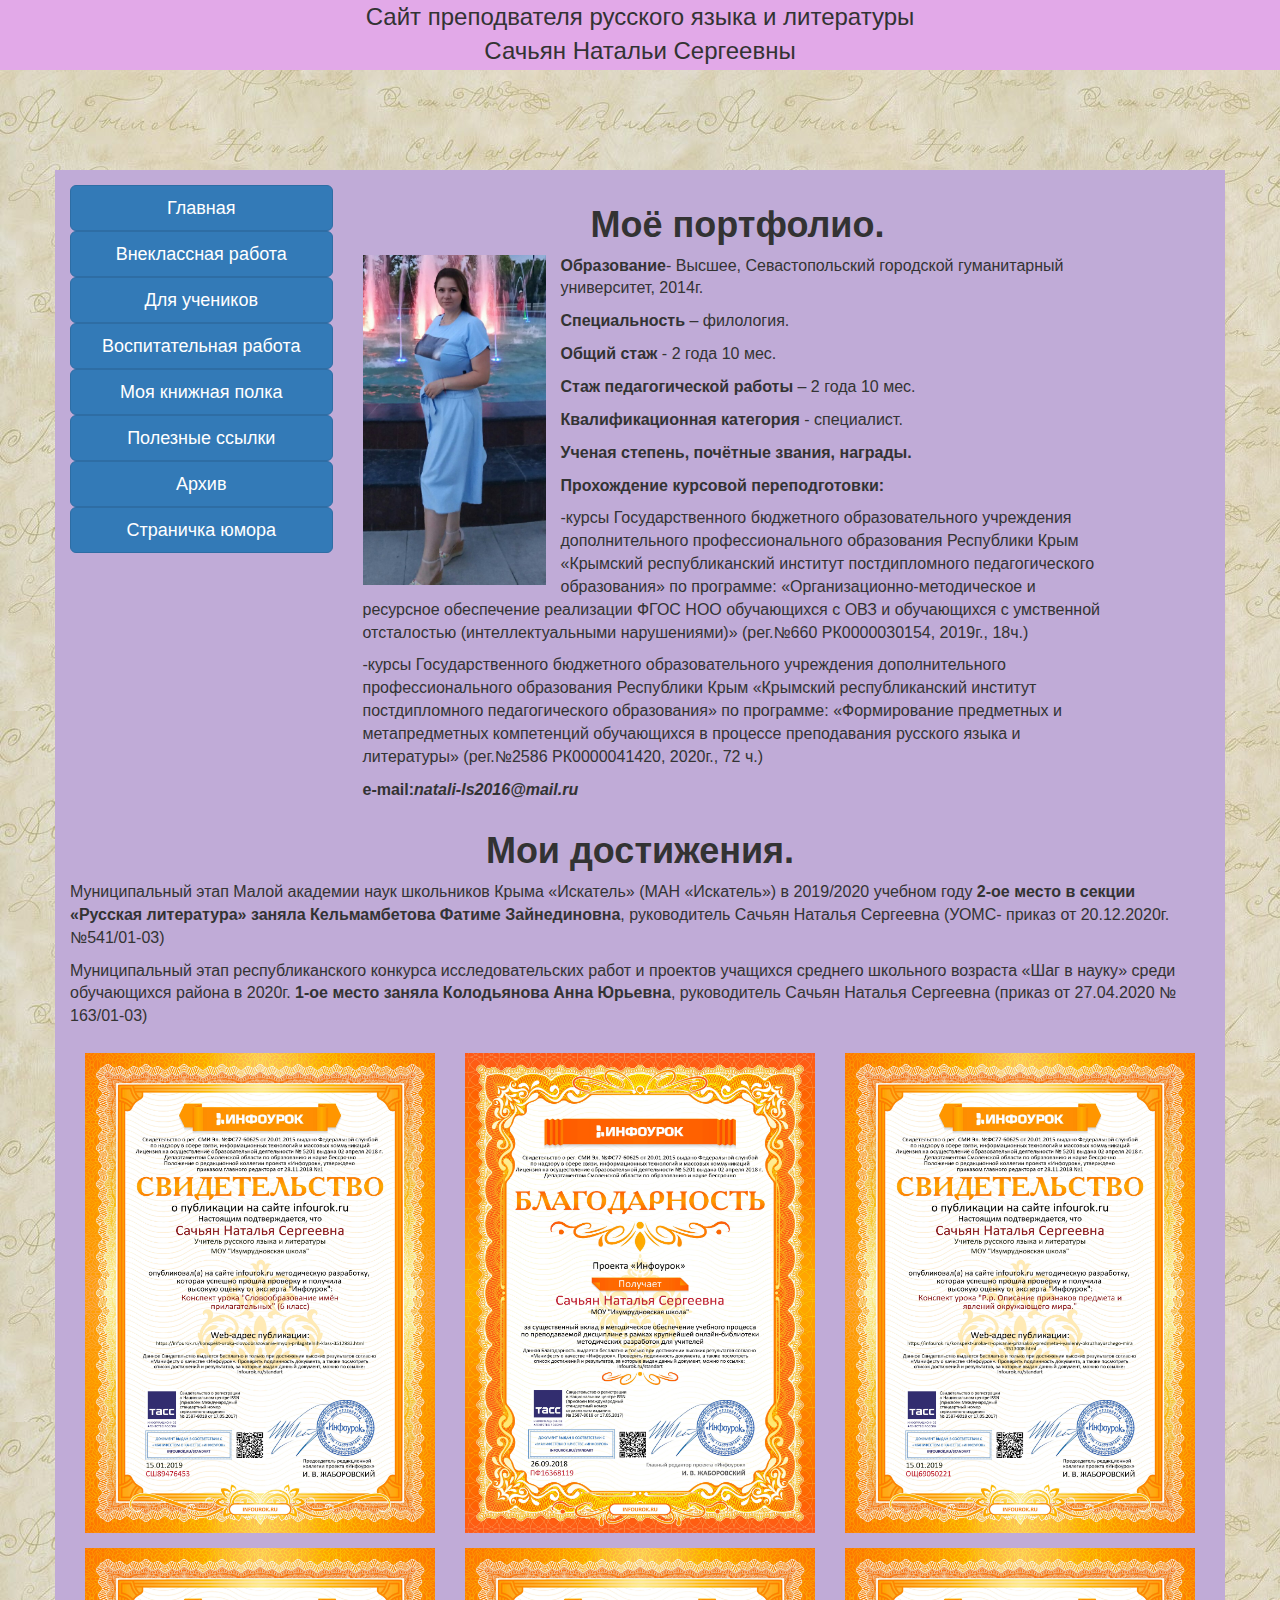
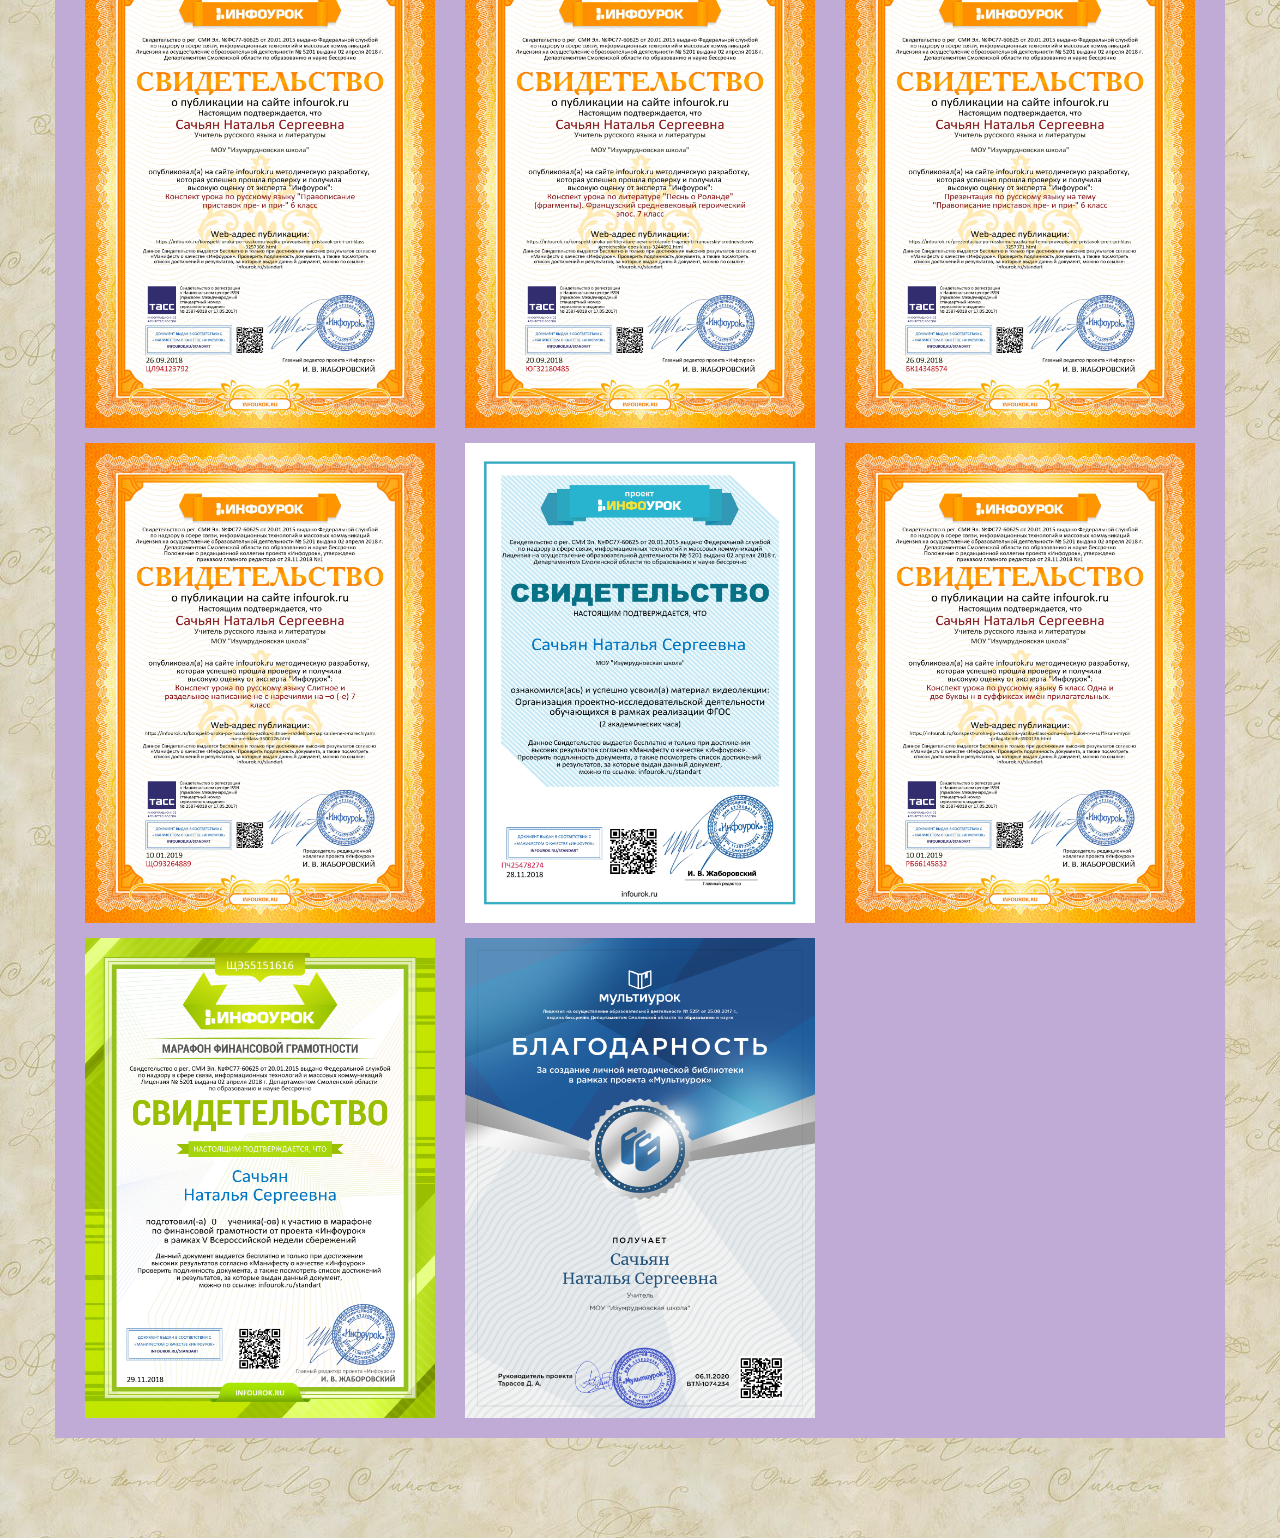
<file: index.html>
<!DOCTYPE html>
<html lang="ru">
<head>
	<meta charset="UTF-8">
	<meta name="viewport" content="width=device-width, initial-scale=1.0">
	<title>Сачьян Наталья Сергеевна</title>
	<link rel="stylesheet" type="text/css" href="css/bootstrap.css">
	<link rel="shortcut icon" type="image/x-icon" href="img/teacher.png">
	<link rel="stylesheet" type="text/css" href="css/style.css">
</head>
<body background="img/i.jpg">
	

<div class="menu">
	<div class="col-lg-6 col-lg-offset-3">
		<p>Сайт преподвателя русского языка и литературы <br> 
		Сачьян Натальи Сергеевны</p>
	</div>		
</div>

<div class="container">
	<div class="row">

		<div class="col-lg-3">
			<a href="index.html" class="btn btn-primary btn-lg menu-btn" role="button">
				Главная
			</a>
			<a href="no_class_work.html" class="btn btn-primary btn-lg menu-btn" role="button">
				Внеклассная работа
			</a>
			<a href="for_children.html" class="btn btn-primary btn-lg menu-btn" role="button">
				Для учеников
			</a>
			<a href="educational _work.html" class="btn btn-primary btn-lg menu-btn" role="button">
				Воспитательная работа
			</a>
			<a href="my_books.html" class="btn btn-primary btn-lg menu-btn" role="button">
				Моя книжная полка
			</a>
			<a href="links.html" class="btn btn-primary btn-lg menu-btn" role="button">
				Полезные ссылки
			</a>
			<a href="archive.html" class="btn btn-primary btn-lg menu-btn" role="button">
				Архив 
			</a>
			<a href="haha_page.html" class="btn btn-primary btn-lg menu-btn" role="button">
				Страничка юмора
			</a>
		</div>

		<div class="col-lg-8">
			<h1><b>
				Моё портфолио.
			</b></h1>

			<img src="img/teacher.jpg" alt="teacer" class="leftimg">

			<p><b>Образование</b>- Высшее, Севастопольский городской гуманитарный университет, 2014г.</p> 
			<p><b>Специальность</b> – филология.</p>
			<p><b>Общий стаж</b> - 2 года 10 мес.</p>
			<p><b>Стаж педагогической работы</b> – 2 года 10 мес.</p>
			<p><b>Квалификационная категория</b> - специалист.</p>
			<p><b>Ученая степень, почётные звания, награды.</b></p>
			<p><b>Прохождение курсовой переподготовки:</b></p>
			<p> -курсы Государственного бюджетного образовательного учреждения дополнительного профессионального образования Республики Крым «Крымский республиканский институт постдипломного педагогического образования» по программе: «Организационно-методическое и ресурсное обеспечение реализации ФГОС НОО обучающихся с ОВЗ и обучающихся с умственной отсталостью (интеллектуальными нарушениями)» (рег.№660 РК0000030154, 2019г., 18ч.)</p>
			<p>-курсы Государственного бюджетного образовательного учреждения дополнительного профессионального образования Республики Крым «Крымский республиканский институт постдипломного педагогического образования» по программе: «Формирование предметных и метапредметных компетенций обучающихся в процессе преподавания русского языка и литературы» (рег.№2586 РК0000041420, 2020г., 72 ч.)</p>
			<p><b>e-mail:</b><b><i>natali-ls2016@mail.ru</i></b></p>
		</div> 

		<div class="col-lg-12">
			<h1><b>
				Мои достижения.
			</b></h1>
			<p>
				Муниципальный этап Малой академии наук школьников Крыма «Искатель» (МАН «Искатель») в 2019/2020 учебном году <b>2-ое место в секции «Русская литература» заняла Кельмамбетова Фатиме Зайнединовна</b>, руководитель Сачьян Наталья Сергеевна (УОМС- приказ от 20.12.2020г. №541/01-03)
			</p>
			<p>
			Муниципальный этап республиканского конкурса исследовательских работ и проектов учащихся среднего школьного возраста «Шаг в науку» среди обучающихся района в 2020г. <b>1-ое место заняла Колодьянова Анна Юрьевна</b>, руководитель Сачьян Наталья Сергеевна (приказ от 27.04.2020 № 163/01-03)	
			</p>

			<div class="col-lg-4">
				<img src="img/Свидетельство проекта infourok.ru №СШ89476453 — копия.jpg" alt="" class="img">
			</div>

			<div class="col-lg-4">
				<img src="img/Благодарность проекта infourok.ru №ПФ16368119 — копия.jpg" alt="" class="img">
			</div>

			<div class="col-lg-4">
				<img src="img/Свидетельство проекта infourok.ru №ОЩ69050221 — копия.jpg" alt="" class="img">
			</div>

			<div class="col-lg-4">
				<img src="img/Свидетельство проекта infourok.ru №ЦЛ94123792 — копия.jpg" alt="" class="img">
			</div>

			<div class="col-lg-4">
				<img src="img/Свидетельство проекта infourok.ru №ЮГ32180485 — копия.jpg" alt="" class="img">
			</div>

			<div class="col-lg-4">
				<img src="img/Свидетельство проекта infourok.ru №БК14348574 — копия.jpg" alt="" class="img">
			</div>

			<div class="col-lg-4">
				<img src="img/Свидетельство проекта infourok.ru №ЩО93264889 — копия.jpg" alt="" class="img">
			</div>

			<div class="col-lg-4">
				<img src="img/Свидетельство проекта infourok.ru №ПЧ25478274 — копия.jpg" alt="" class="img">
			</div>

			<div class="col-lg-4">
				<img src="img/Свидетельство проекта infourok.ru №РБ66145832 — копия.jpg" alt="" class="img">
			</div>

			<div class="col-lg-4">
				<img src="img/Свидетельство проекта infourok.ru №ЩЭ55151616 — копия.jpg" alt="" class="img">
			</div>

			<div class="col-lg-4">
				<img src="img/Сачьян Наталья Сергеевна - свидетельство.png" alt="Свидетельство" class="img">
			</div>

		</div>

	</div>
</div>














</body>
</html>
</file>
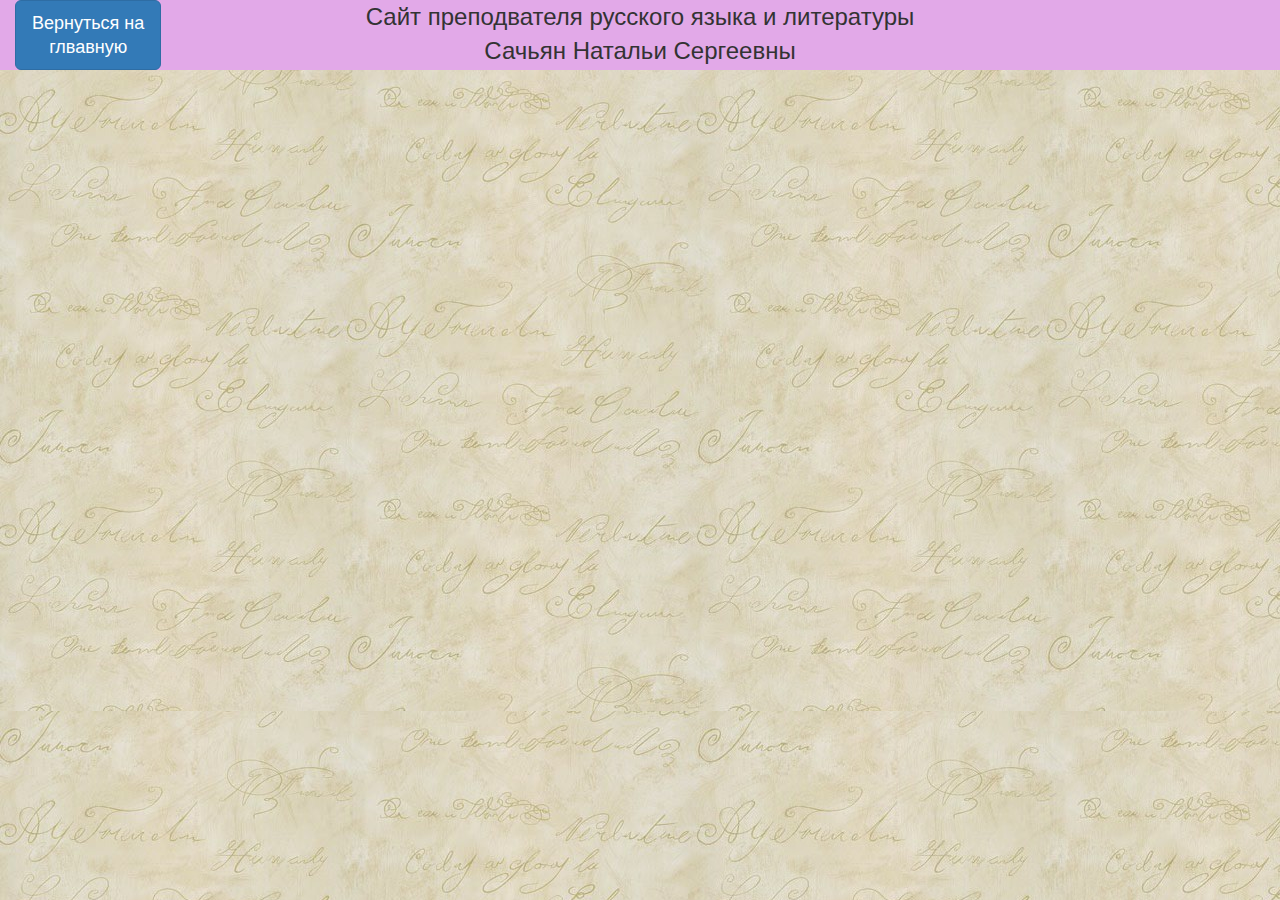
<file: archive.html>
<!DOCTYPE html>
<html lang="ru">
<head>
	<meta charset="UTF-8">
	<meta name="viewport" content="width=device-width, initial-scale=1.0">
	<title>Архив.</title>
	<link rel="stylesheet" type="text/css" href="css/bootstrap.css">
	<link rel="shortcut icon" type="image/x-icon" href="img/teacher.png">
	<link rel="stylesheet" href="css/style_archive.css">
</head>
<body background="img/i.jpg">
	
<div class="menu">
	<div class="col-lg-2">
		<a href="index.html" class="btn btn-primary btn-lg menu-btn" role="button">
			Вернуться на <br> глвавную
		</a>
	</div>
	<div class="col-lg-6 col-lg-offset-1">
		<p>Сайт преподвателя русского языка и литературы <br> 
		Сачьян Натальи Сергеевны</p>
	</div>		
</div>
	
</body>
</html>
</file>
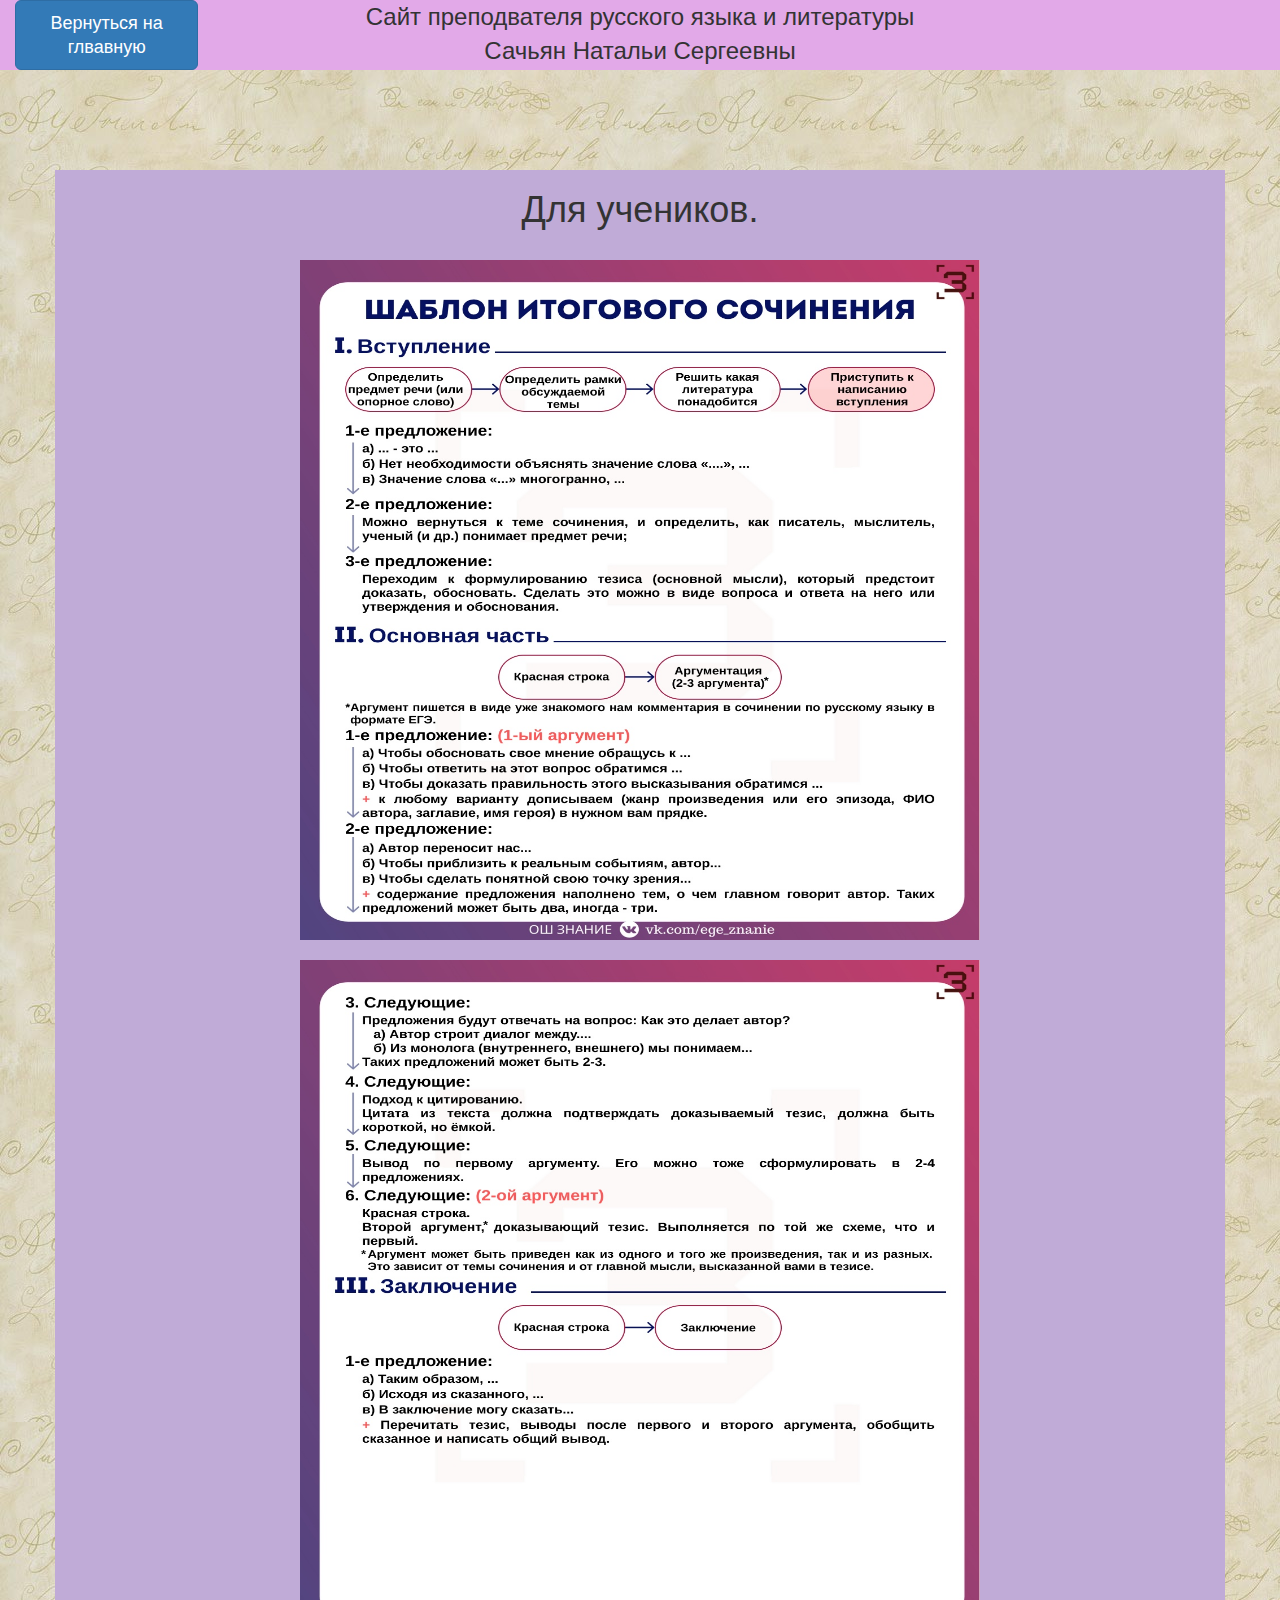
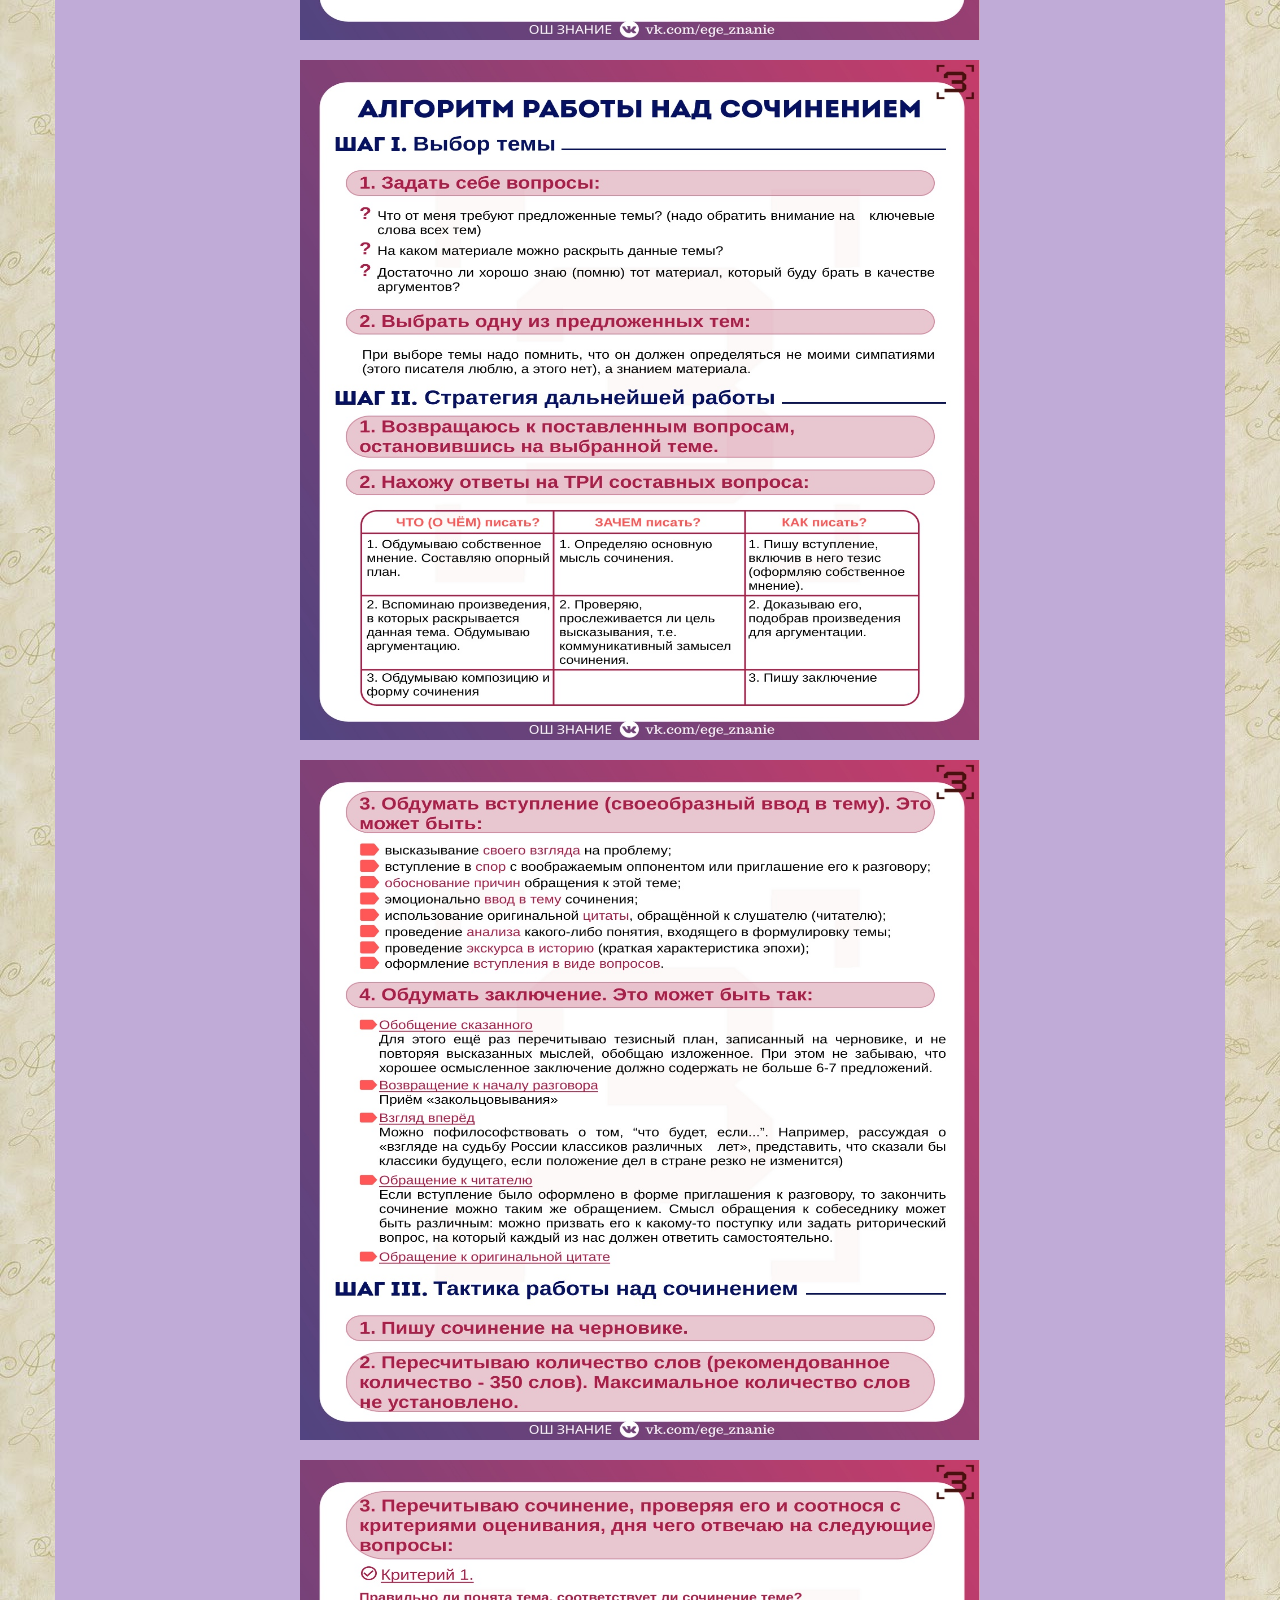
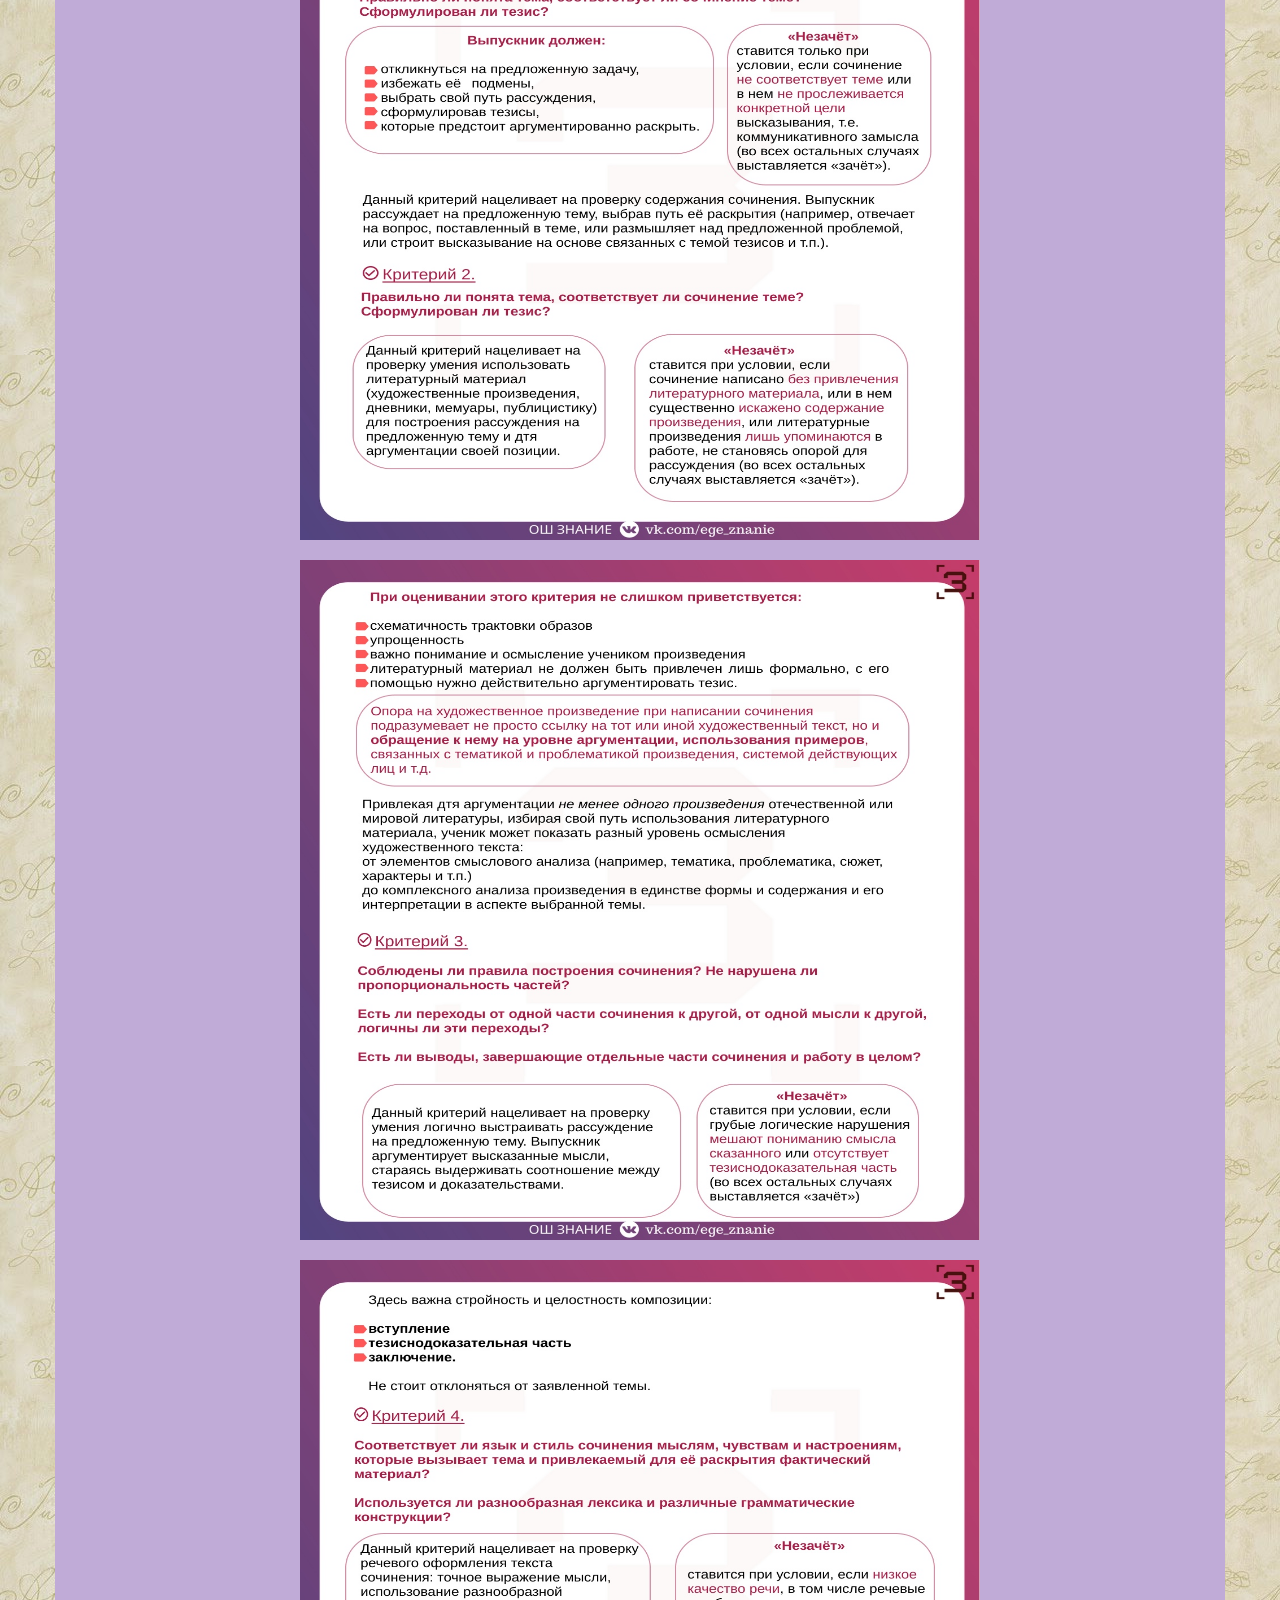
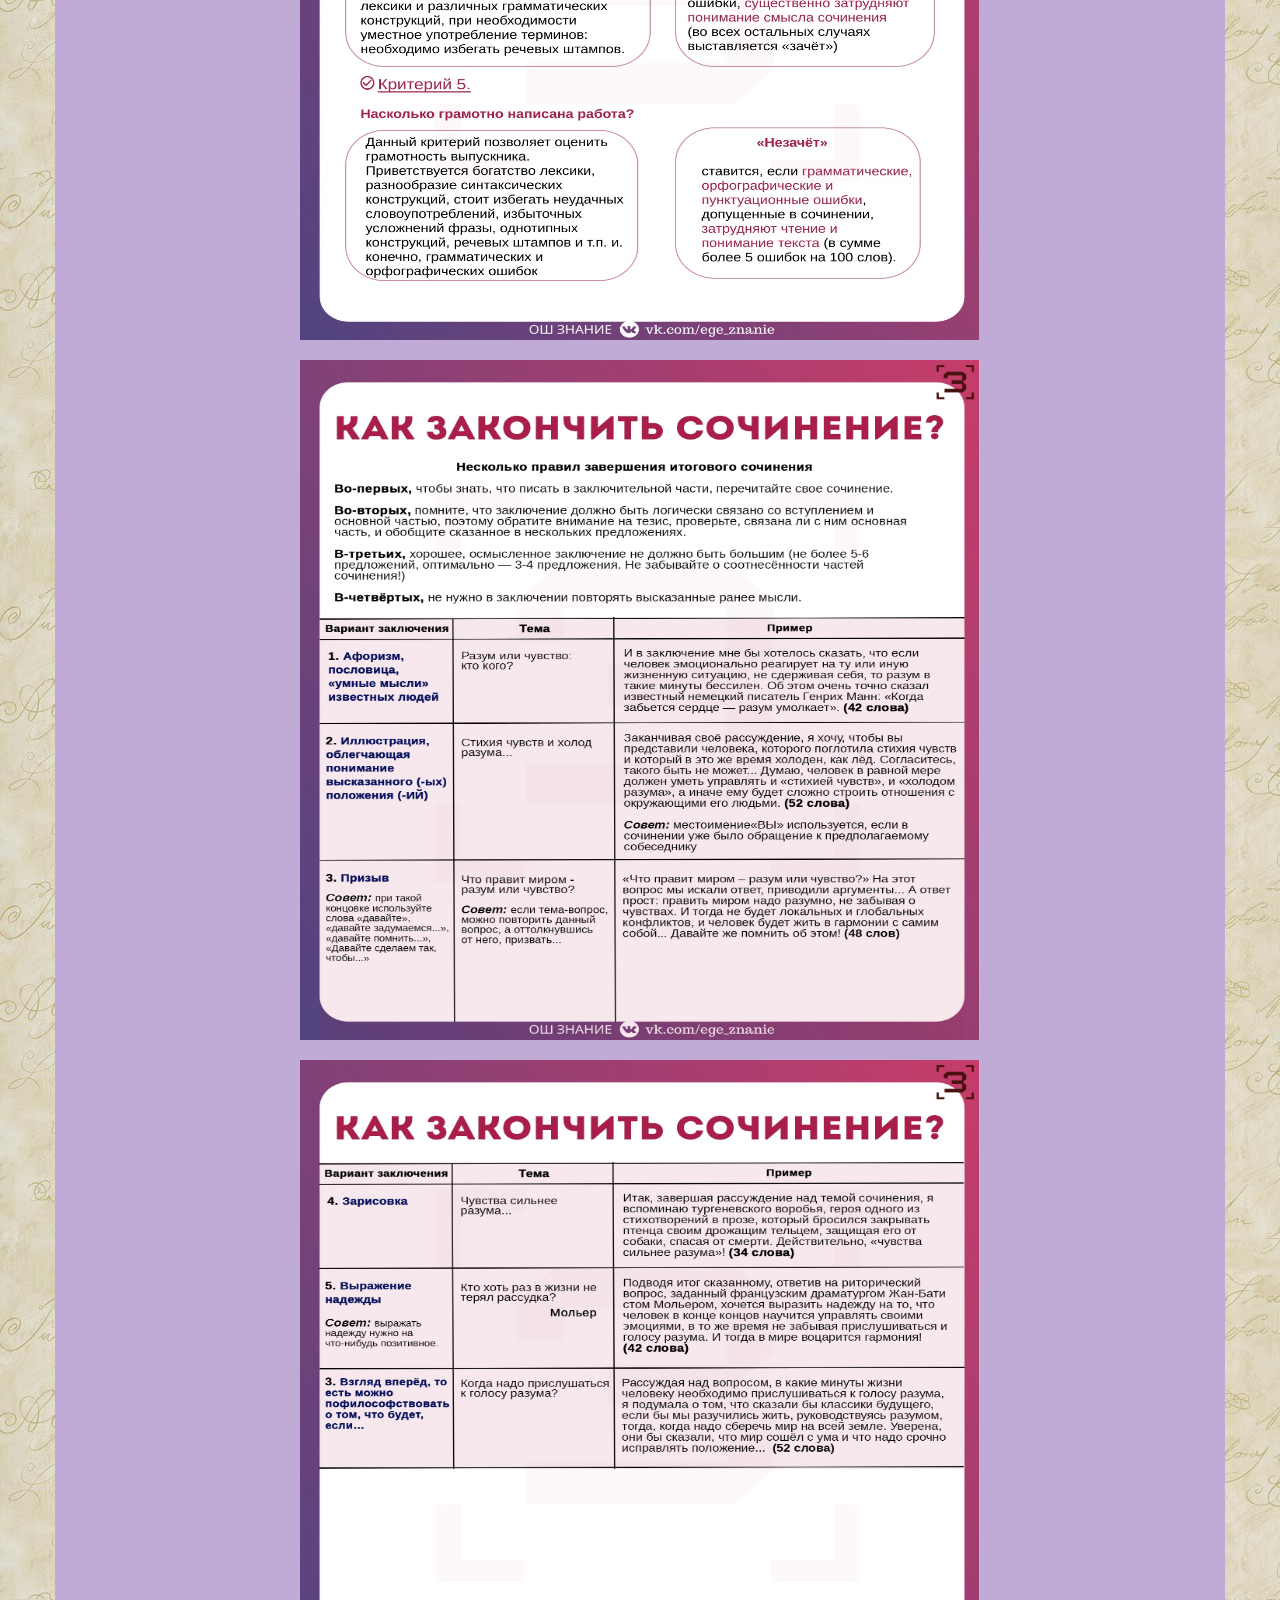
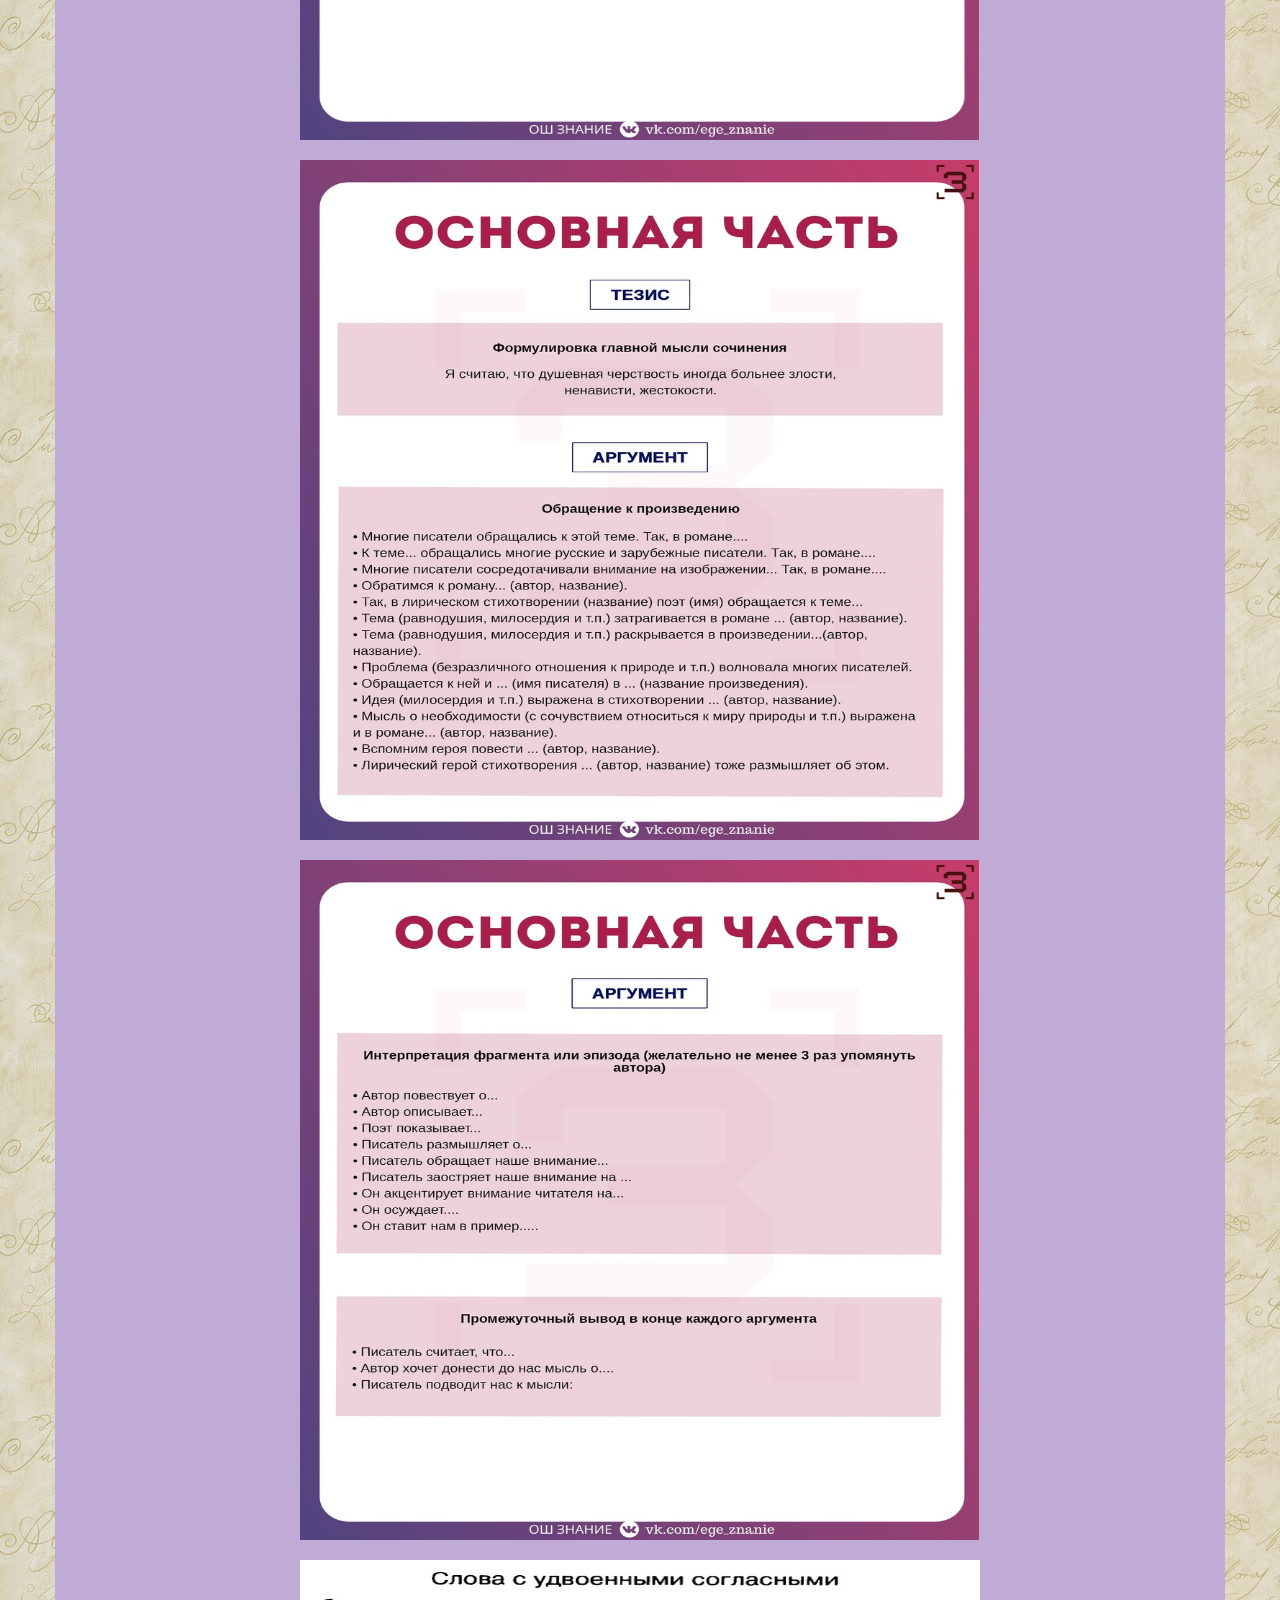
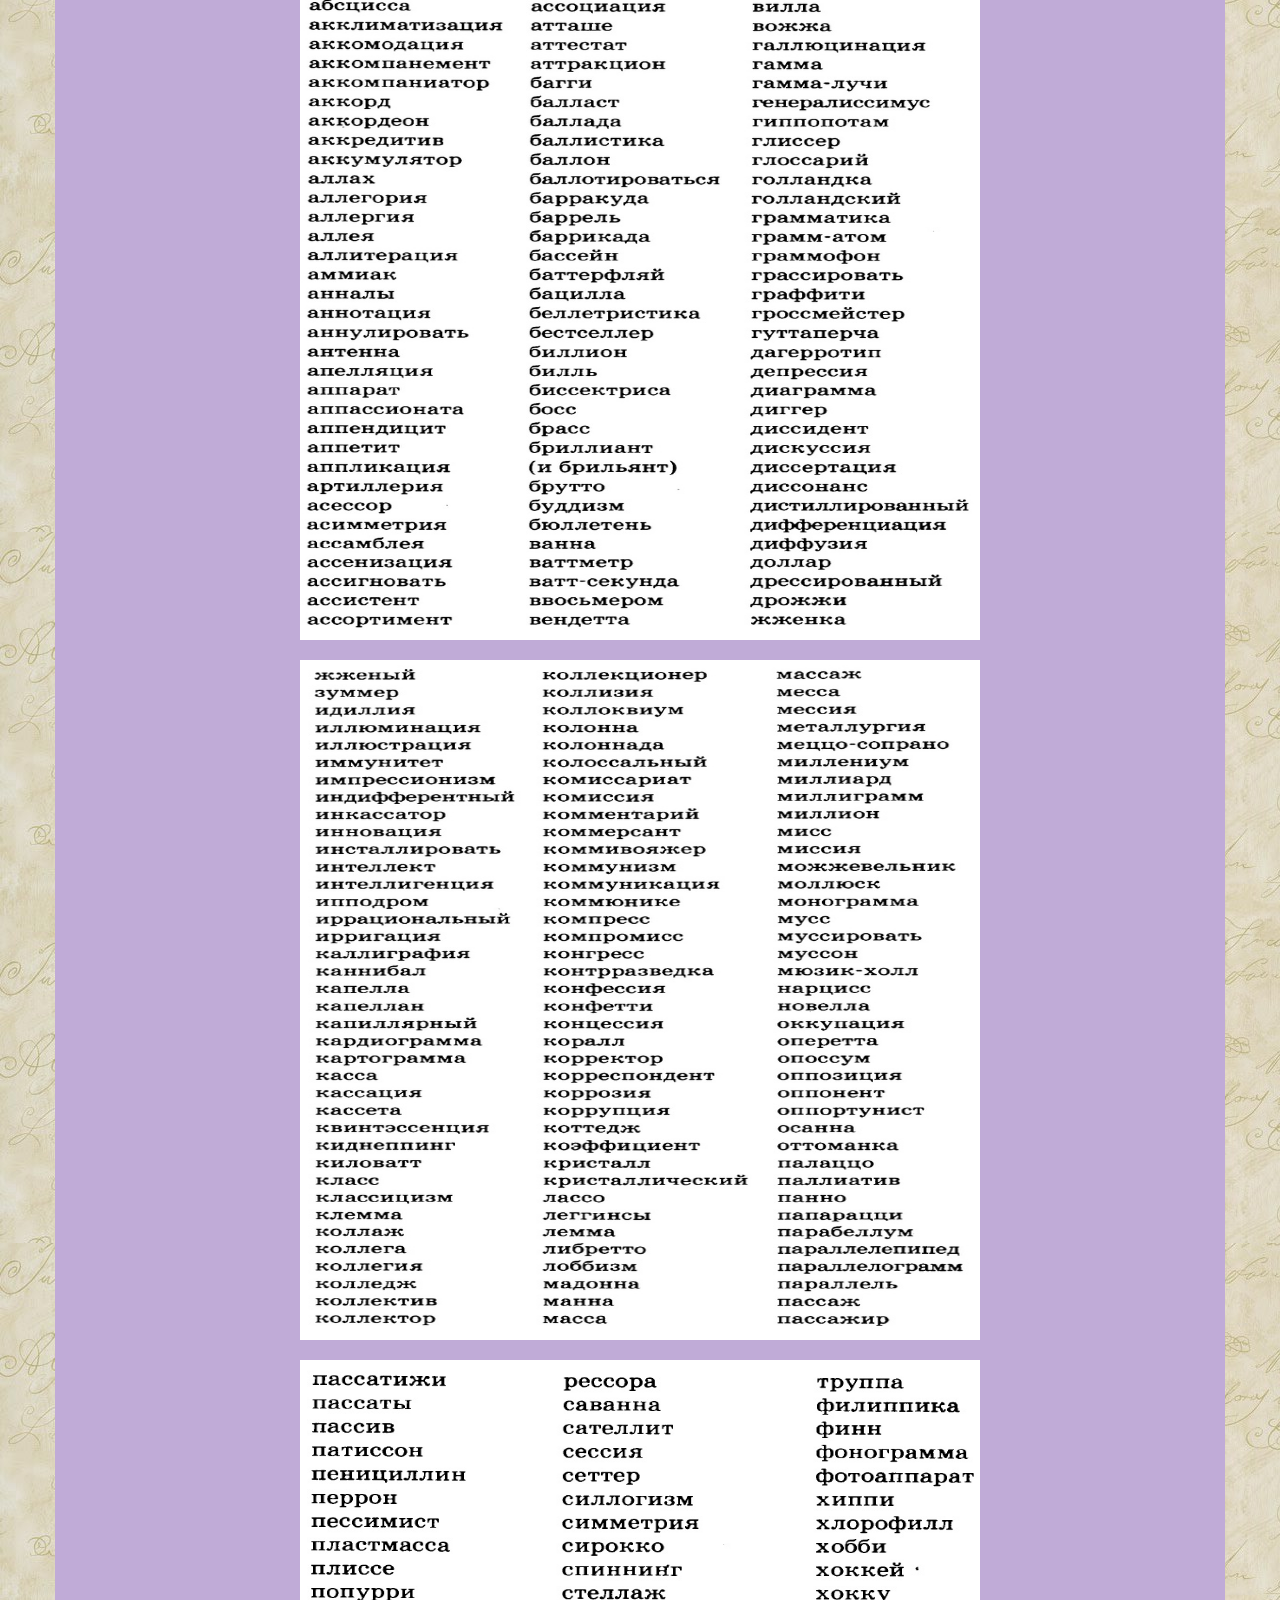
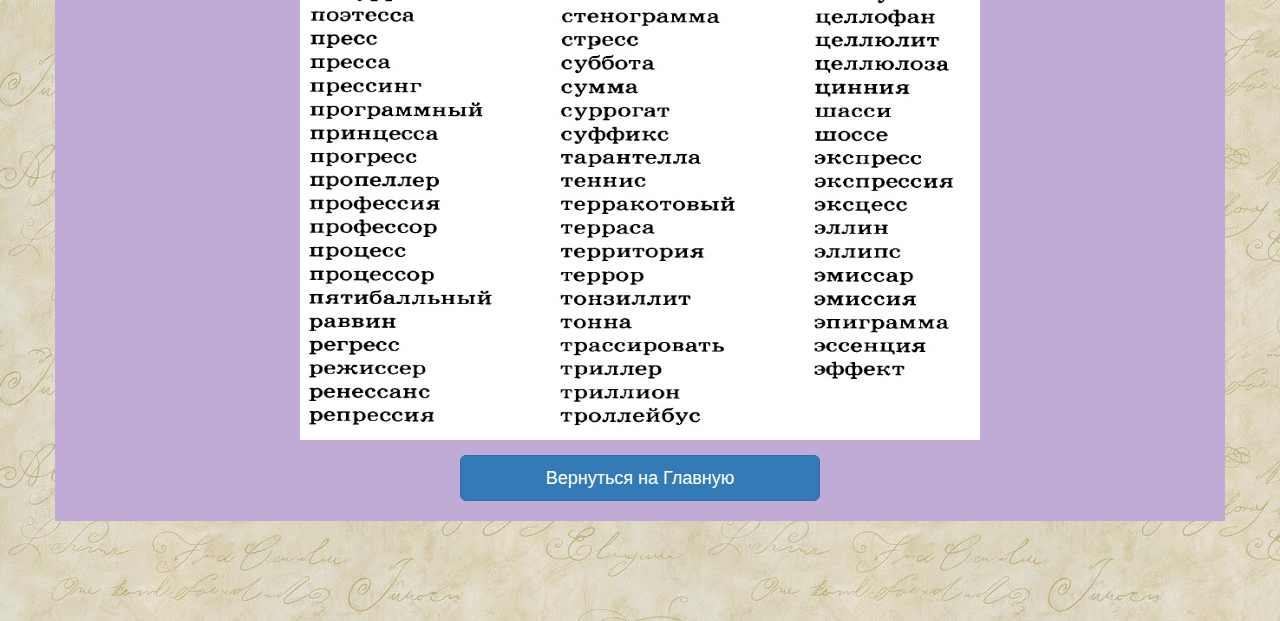
<file: for_children.html>
<!DOCTYPE html>
<html lang="ru">
<head>
	<meta charset="UTF-8">
	<meta name="viewport" content="width=device-width, initial-scale=1.0">
	<title>Ученикам.</title>
	<link rel="shortcut icon" type="image/x-icon" href="img/teacher.png">
	<link rel="stylesheet" href="css/bootstrap.css">
	<link rel="stylesheet" href="css/style_for_children.css">
</head>
<body background="img/i.jpg">

<div class="menu">
	<div class="col-lg-2">
		<a href="index.html" class="btn btn-primary btn-lg menu-btn" role="button">
			Вернуться на <br> глвавную
		</a>
	</div>
	<div class="col-lg-6 col-lg-offset-1">
		<p>Сайт преподвателя русского языка и литературы <br> 
		Сачьян Натальи Сергеевны</p>
	</div>		
</div>

<div class="container">
	<div class="row">

		<div class="col-lg-12">
			<h1>
				Для учеников.
			</h1>
		</div>

		<div class="col-lg-8 col-lg-offset-2">
			<img src="img/img_for_children/1.jpg" alt="Шаблон итогового сочинения">
<!-- 			<br>
			 <a download href="img/img_for_children/1.jpg">Скачать изображение можно тут</a>  -->
		</div>
		<div class="col-lg-8 col-lg-offset-2">
			<img src="img/img_for_children/2.jpg" alt="Шаблон итогового сочинения">
<!-- 			<br>
			 <a download href="img/img_for_children/1.jpg">Скачать изображение можно тут</a>  -->
		</div>
		<div class="col-lg-8 col-lg-offset-2">
			<img src="img/img_for_children/3.jpg" alt="Шаблон итогового сочинения">
<!-- 			<br>
			 <a download href="img/img_for_children/1.jpg">Скачать изображение можно тут</a>  -->
		</div>
		<div class="col-lg-8 col-lg-offset-2">
			<img src="img/img_for_children/4.jpg" alt="Шаблон итогового сочинения">
<!-- 			<br>
			 <a download href="img/img_for_children/1.jpg">Скачать изображение можно тут</a>  -->
		</div>
		<div class="col-lg-8 col-lg-offset-2">
			<img src="img/img_for_children/5.jpg" alt="Шаблон итогового сочинения">
<!-- 			<br>
			 <a download href="img/img_for_children/1.jpg">Скачать изображение можно тут</a>  -->
		</div>
		<div class="col-lg-8 col-lg-offset-2">
			<img src="img/img_for_children/6.jpg" alt="Шаблон итогового сочинения">
<!-- 			<br>
			 <a download href="img/img_for_children/1.jpg">Скачать изображение можно тут</a>  -->
		</div>
		<div class="col-lg-8 col-lg-offset-2">
			<img src="img/img_for_children/7.jpg" alt="Шаблон итогового сочинения">
<!-- 			<br>
			 <a download href="img/img_for_children/1.jpg">Скачать изображение можно тут</a>  -->
		</div>
		<div class="col-lg-8 col-lg-offset-2">
			<img src="img/img_for_children/8.jpg" alt="Шаблон итогового сочинения">
<!-- 			<br>
			 <a download href="img/img_for_children/1.jpg">Скачать изображение можно тут</a>  -->
		</div>
		<div class="col-lg-8 col-lg-offset-2">
			<img src="img/img_for_children/9.jpg" alt="Шаблон итогового сочинения">
<!-- 			<br>
			 <a download href="img/img_for_children/1.jpg">Скачать изображение можно тут</a>  -->
		</div>
		<div class="col-lg-8 col-lg-offset-2">
			<img src="img/img_for_children/10.jpg" alt="Шаблон итогового сочинения">
<!-- 			<br>
			 <a download href="img/img_for_children/1.jpg">Скачать изображение можно тут</a>  -->
		</div>
		<div class="col-lg-8 col-lg-offset-2">
			<img src="img/img_for_children/11.jpg" alt="Шаблон итогового сочинения">
<!-- 			<br>
			 <a download href="img/img_for_children/1.jpg">Скачать изображение можно тут</a>  -->
		</div>
		<div class="col-lg-8 col-lg-offset-2">
			<img src="img/img_for_children/12.jpg" alt="Шаблон итогового сочинения">
<!-- 			<br>
			 <a download href="img/img_for_children/1.jpg">Скачать изображение можно тут</a>  -->
		</div>
		<div class="col-lg-8 col-lg-offset-2">
			<img src="img/img_for_children/13.jpg" alt="Шаблон итогового сочинения">
<!-- 			<br>
			 <a download href="img/img_for_children/1.jpg">Скачать изображение можно тут</a>  -->
		</div>
		<div class="col-lg-8 col-lg-offset-2">
			<img src="img/img_for_children/14.jpg" alt="Шаблон итогового сочинения">
<!-- 			<br>
			 <a download href="img/img_for_children/1.jpg">Скачать изображение можно тут</a>  -->
		</div>
		<div class="col-lg-4 col-lg-offset-4">
			<a href="index.html" class="btn btn-primary btn-lg back-btn" role="button">Вернуться на Главную</a>
		</div>

	</div>
</div>


</body>
</html>
</file>
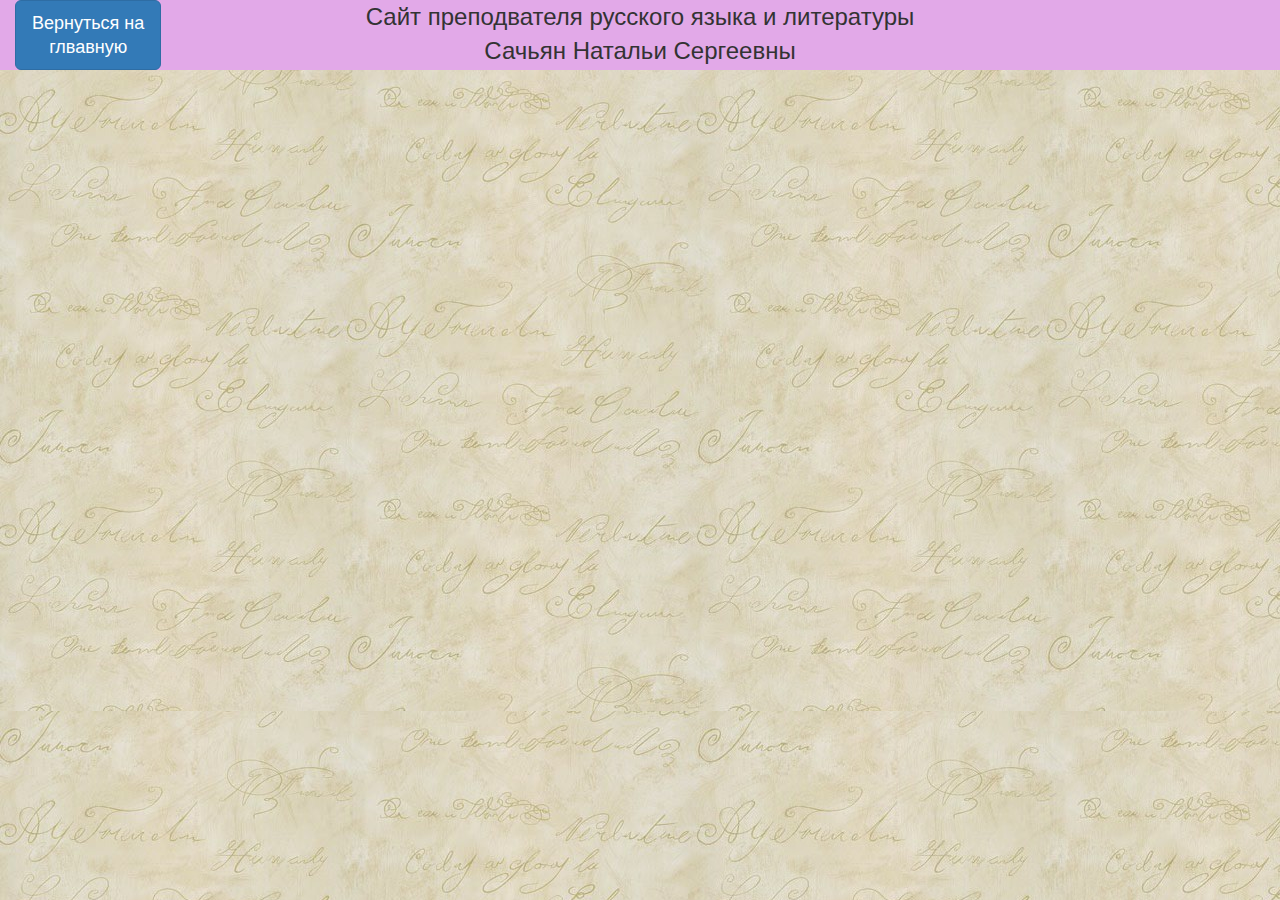
<file: haha_page.html>
<!DOCTYPE html>
<html lang="ru">
<head>
	<meta charset="UTF-8">
	<meta name="viewport" content="width=device-width, initial-scale=1.0">
	<title>Страничка юмора.</title>
	<link rel="stylesheet" type="text/css" href="css/bootstrap.css">
	<link rel="shortcut icon" type="image/x-icon" href="img/teacher.png">
	<link rel="stylesheet" href="css/style_haha_page.css">
</head>
<body background="img/i.jpg">

<div class="menu">
	<div class="col-lg-2">
		<a href="index.html" class="btn btn-primary btn-lg menu-btn" role="button">
			Вернуться на <br> глвавную
		</a>
	</div>
	<div class="col-lg-6 col-lg-offset-1">
		<p>Сайт преподвателя русского языка и литературы <br> 
		Сачьян Натальи Сергеевны</p>
	</div>		
</div>
	
</body>
</html>
</file>
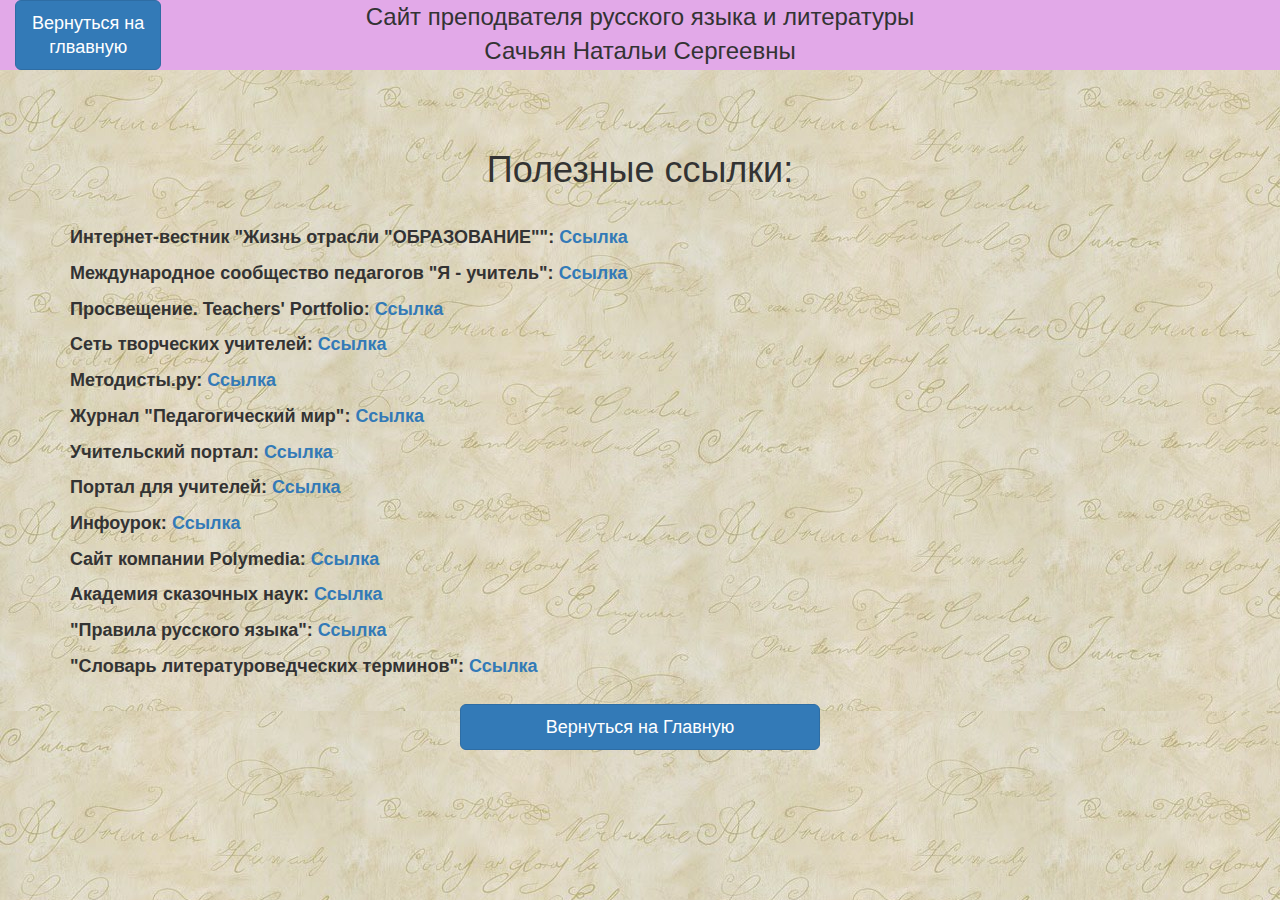
<file: links.html>
<!DOCTYPE html>
<html lang="ru">
<head>
	<meta charset="UTF-8">
	<meta name="viewport" content="width=device-width, initial-scale=1.0">
	<title>Полезные ссылки</title>
	<link rel="shortcut icon" type="image/x-icon" href="img/teacher.png">
	<link rel="stylesheet" href="css/bootstrap.css">
	<link rel="stylesheet" href="css/style_links.css">
</head>
<body background="img/i.jpg">
	
<div class="menu">
	<div class="col-lg-2">
		<a href="index.html" class="btn btn-primary btn-lg menu-btn" role="button">
			Вернуться на <br> глвавную
		</a>
	</div>
	<div class="col-lg-6 col-lg-offset-1">
		<p>Сайт преподвателя русского языка и литературы <br> 
		Сачьян Натальи Сергеевны</p>
	</div>		
</div>



<div class="container">
	<div class="row">
		<div class="col-lg-12">
			<h1>
				Полезные ссылки:
			</h1>
			<br>
            <p><b>Интернет-вестник "Жизнь отрасли "ОБРАЗОВАНИЕ"":</b>       <a href="http://www.afmi.ru/svidetelstvo"><b>Ссылка</b></a></p>
            <p><b>Международное сообщество педагогов "Я - учитель":</b>       <a href="http://ya-uchitel.ru/"><b>Ссылка</b></a></p>
            <p><b>Просвещение. Teachers' Portfolio:</b>       <a href="http://www.prosv.ru/umk/spotlight/info.aspx?ob_no=20136"><b>Ссылка</b></a></p>
            <p><b>Сеть творческих учителей:</b>       <a href="http://www.it-n.ru/"><b>Ссылка</b></a></p>
            <p><b>Методисты.ру:</b>       <a href="http://metodisty.ru"><b>Ссылка</b></a></p>
            <p><b>Журнал "Педагогический мир":</b>       <a href="http://pedmir.ru"><b>Ссылка</b></a></p>
            <p><b>Учительский портал:</b>       <a href="http://www.uchportal.ru/index/0-60"><b>Ссылка</b></a></p>
            <p><b>Портал для учителей:</b>       <a href="http://journal-bipt.info/"><b>Ссылка</b></a></p>
            <p><b>Инфоурок:</b>       <a href="http://infourok.ru"><b>Ссылка</b></a></p>
            <p><b>Cайт компании Polymedia:</b>       <a href="http://edcommunity.ru"><b>Ссылка</b></a></p>
            <p><b>Академия сказочных наук:</b>       <a href="http://skazka.ucoz.ru"><b>Ссылка</b></a></p>
            <p><b>"Правила русского языка":</b>       <a href="https://therules.ru/"><b>Ссылка</b></a></p>
            <p><b>"Словарь литературоведческих терминов":</b>       <a href="https://www.textologia.ru/slovari/literaturovedcheskie-terminy/?q=456"><b>Ссылка</b></a></p>


		</div>

		<div class="col-lg-4 col-lg-offset-4">
			<a href="index.html" class="btn btn-primary btn-lg back-btn" role="button">Вернуться на Главную</a>
		</div>
	</div>
</div>







</body>
</html>
</file>
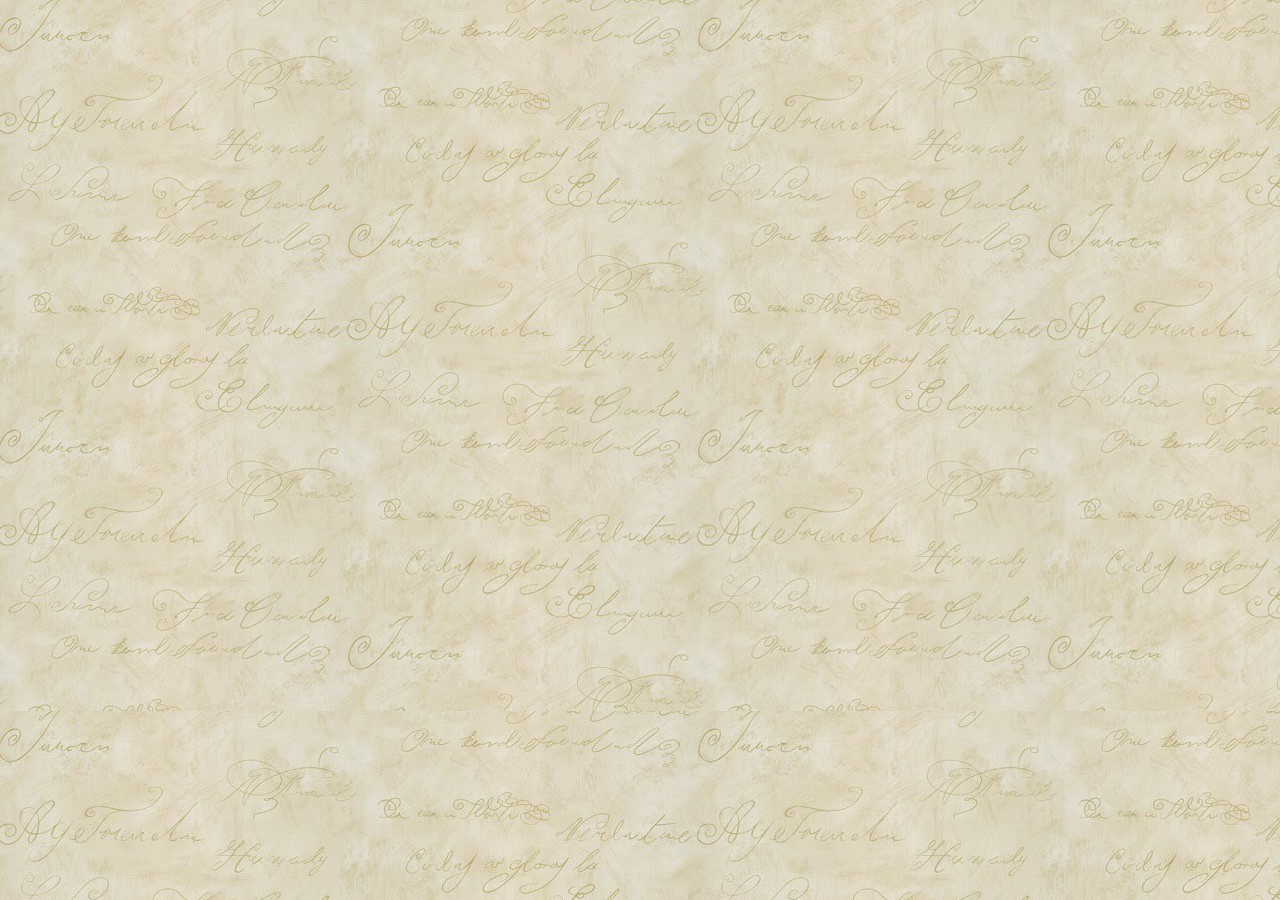
<file: mat_base.html>
<!DOCTYPE html>
<html lang="ru">
<head>
	<meta charset="UTF-8">
	<meta name="viewport" content="width=device-width, initial-scale=1.0">
	<title>Учебно-материальная база.</title>
	<link rel="stylesheet" type="text/css" href="css/bootstrap.css">
	<link rel="shortcut icon" type="image/x-icon" href="img/teacher.png">
	<link rel="stylesheet" href="css/style_mat_base.css">
</head>
<body background="img/i.jpg">
	
</body>
</html>
</file>
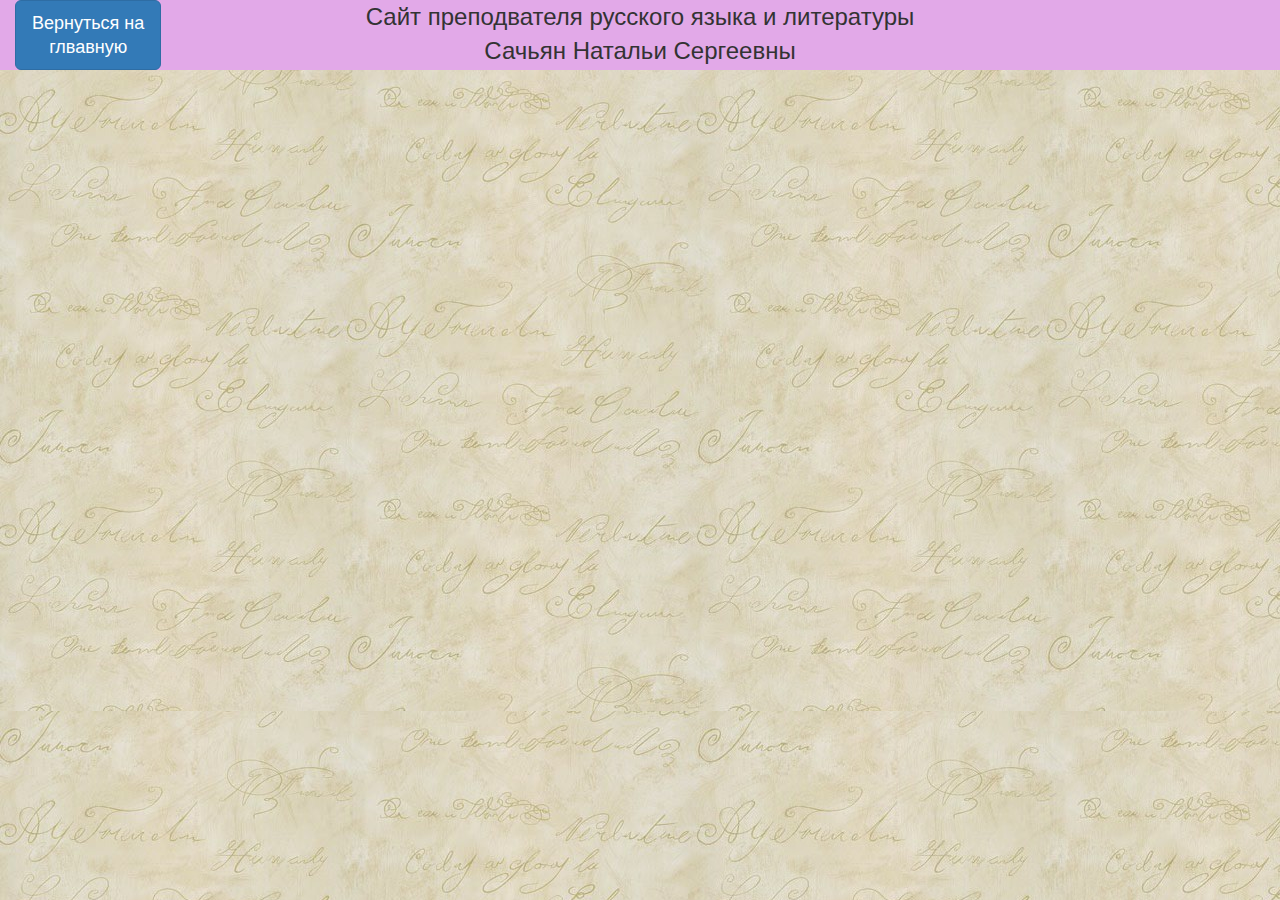
<file: my_books.html>
<!DOCTYPE html>
<html lang="ru">
<head>
	<meta charset="UTF-8">
	<meta name="viewport" content="width=device-width, initial-scale=1.0">
	<title>Моя книжная полка.</title>
	<link rel="stylesheet" type="text/css" href="css/bootstrap.css">
	<link rel="shortcut icon" type="image/x-icon" href="img/teacher.png">
	<link rel="stylesheet" href="css/style_my_books.css">
</head>
<body background="img/i.jpg">

<div class="menu">
	<div class="col-lg-2">
		<a href="index.html" class="btn btn-primary btn-lg menu-btn" role="button">
			Вернуться на <br> глвавную
		</a>
	</div>
	<div class="col-lg-6 col-lg-offset-1">
		<p>Сайт преподвателя русского языка и литературы <br> 
		Сачьян Натальи Сергеевны</p>
	</div>		
</div>
	
</body>
</html>
</file>
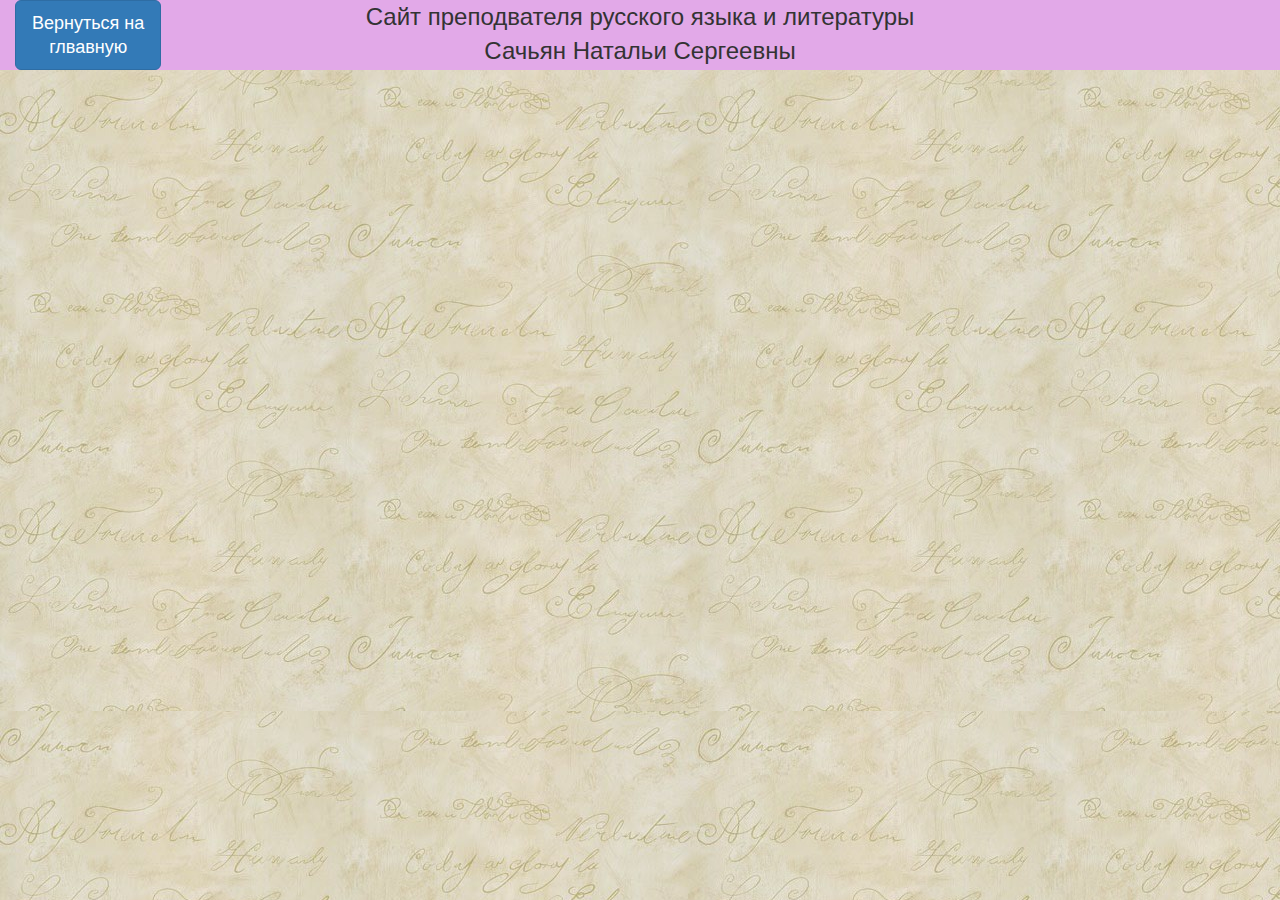
<file: no_class_work.html>
<!DOCTYPE html>
<html lang="ru">
<head>
	<meta charset="UTF-8">
	<meta name="viewport" content="width=device-width, initial-scale=1.0">
	<title>Внеклассная работа.</title>
	<link rel="stylesheet" type="text/css" href="css/bootstrap.css">
	<link rel="shortcut icon" type="image/x-icon" href="img/teacher.png">
	<link rel="stylesheet" href="css/style_no_class_work.css">
</head>
<body background="img/i.jpg">

<div class="menu">
	<div class="col-lg-2">
		<a href="index.html" class="btn btn-primary btn-lg menu-btn" role="button">
			Вернуться на <br> глвавную
		</a>
	</div>
	<div class="col-lg-6 col-lg-offset-1">
		<p>Сайт преподвателя русского языка и литературы <br> 
		Сачьян Натальи Сергеевны</p>
	</div>		
</div>

</body>
</html>
</file>
<file: css/style.css>
*{
box-sizing: border-box;
}

body {
	width:100%;
	background-size: 100%;
	font-size: 16px;
}

.menu {
	width: 100%;
	height: 70px;
	background: #e2a9e8;
}

.menu p {
	font-size: 24px;
	text-align: center;
}

.container {
	margin-top: 100px;
	background: #c0abd7;
	height:auto;
	padding-bottom: 20px;	
	margin-bottom: 100px;
}

.menu-btn {
	width: 100%;
}

.row {
	margin-top:15px;
}

.info {
	text-align: center;
}

h1 {
	text-align: center;
}

.leftimg {
	float:left; 
    margin: 0px 15px 7px 0; 
    height: 330px;
    width: 183px;
}

.img {
	height: 480px;
	width: 350px;
	margin-top: 15px;
}
</file>
<file: css/style_archive.css>
*{
box-sizing: border-box;
}

body {
	width:100%;
	background-size: 100%;
	font-size: 16px;
}

.menu {
	width: 100%;
	height: 70px;
	background: #e2a9e8;
}

.menu p {
	font-size: 24px;
	text-align: center;
}
</file>
<file: css/style_for_children.css>
*{
box-sizing: border-box;
}

body {
	width:100%;
	background-size: 100%;
	font-size: 16px;
	text-align: center;	
}

.menu {
	width: 100%;
	height: 70px;
	background: #e2a9e8;
}

.menu p {
	font-size: 24px;
	text-align: center;
}

.menu-btn {
	width: 100%;
}
.container {
	margin-top: 100px;
	background: #c0abd7;
	height:auto;
	padding-bottom: 20px;	
	margin-bottom: 100px;
}

img {
	width:680px; 
	height:680px;
	margin-top: 20px;
}
.back-btn {
	margin-top: 15px;
	display: inline-block;
	text-align: center;
	width: 100%;

}
</file>
<file: css/style_haha_page.css>
*{
box-sizing: border-box;
}

body {
	width:100%;
	background-size: 100%;
	font-size: 16px;
}

.menu {
	width: 100%;
	height: 70px;
	background: #e2a9e8;
}

.menu p {
	font-size: 24px;
	text-align: center;
}
</file>
<file: css/style_links.css>
*{
box-sizing: border-box;
}

body {
	width:100%;
	background-size: 100%;
	font-size: 18px;
	padding-bottom: 50px;
}

.container{
	margin-top: 60px;
}

.back-btn {
	margin-top: 15px;
	display: inline-block;
	text-align: center;
	width: 100%;

}

h1 {
	text-align: center;
}
.menu {
	width: 100%;
	height: 70px;
	background: #e2a9e8;
}

.menu p {
	font-size: 24px;
	text-align: center;
}
</file>
<file: css/style_mat_base.css>
*{
box-sizing: border-box;
}

body {
	width:100%;
	background-size: 100%;
	font-size: 16px;
}
</file>
<file: css/style_my_books.css>
*{
box-sizing: border-box;
}

body {
	width:100%;
	background-size: 100%;
	font-size: 16px;
}

.menu {
	width: 100%;
	height: 70px;
	background: #e2a9e8;
}

.menu p {
	font-size: 24px;
	text-align: center;
}
</file>
<file: css/style_no_class_work.css>
*{
box-sizing: border-box;
}

body {
	width:100%;
	background-size: 100%;
	font-size: 16px;
}
.container{
	margin-top: 60px;
}
.menu {
	width: 100%;
	height: 70px;
	background: #e2a9e8;
}

.menu p {
	font-size: 24px;
	text-align: center;
}
</file>
